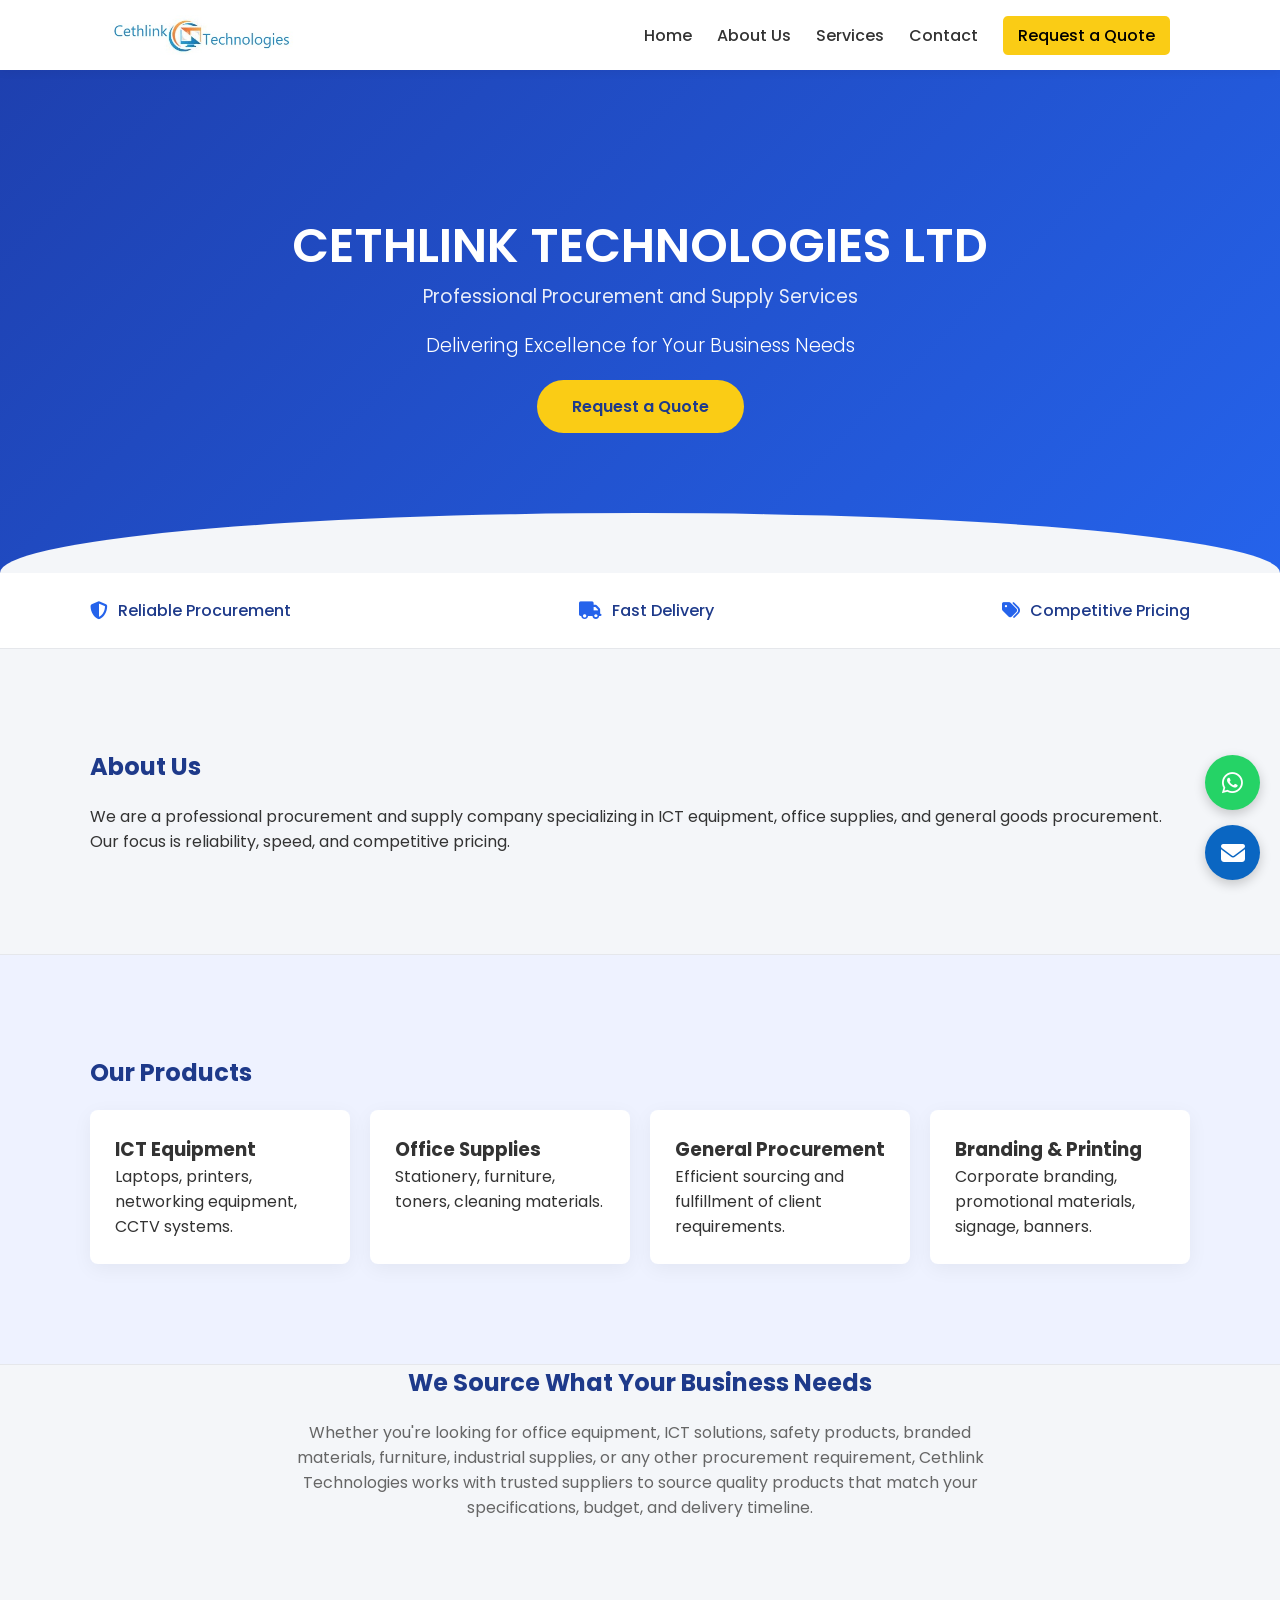
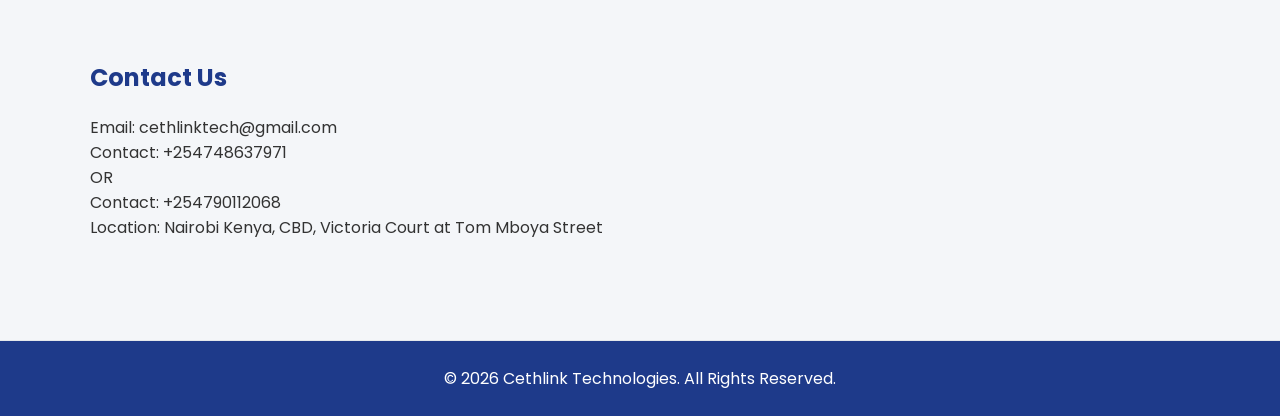
<file: index.html>
<!DOCTYPE html>
<html lang="en">
<head>
    <meta charset="UTF-8">
    <title>CethlinkTechnologies</title>
    <link rel="icon" type="image/x-icon" href="images/favicon.ico">
    <link rel="stylesheet" href="style.css">
    <meta name="viewport" content="width=device-width, initial-scale=1.0">
    <link rel="stylesheet" href="https://cdnjs.cloudflare.com/ajax/libs/font-awesome/6.5.0/css/all.min.css">
    <meta name="google-site-verification" content="2-N0qkaJeh133agaxDLK3oqnitgMT9Hdj_vAepm1tps" />

</head>
<body>

<!-- NAVBAR -->
<nav>
    <div class="nav-container">
        <div class="logo">
            <img src="images/cethlinktechlogo.jpeg" alt="Company Logo" height="40">

        </div>

        <ul class="nav-links">
            <li><a href="#">Home</a></li>
            <li><a href="#about">About Us</a></li>
            <li><a href="#services">Services</a></li>
            <li><a href="#contact">Contact</a></li>
            <li><a href="#services" class="nav-btn">Request a Quote</a></li>
        </ul>
    </div>
</nav>

<!-- HERO -->
<header class="corporate-hero">
    <div class="hero-container">
        <h1>CETHLINK TECHNOLOGIES LTD</h1>
        <h3>Professional Procurement and Supply Services</h3>
        <p>Delivering Excellence for Your Business Needs</p>
        <a href="#" class="hero-pill-btn" onclick="openModal('General Inquiry')"> Request a Quote </a>
    </div>
</header>

<section class="trust-strip">
    <div class="trust-container">
      
      <div class="trust-item">
        <i class="fas fa-shield-alt"></i>
        <span>Reliable Procurement</span>
      </div>
  
      <div class="trust-item">
        <i class="fas fa-truck"></i>
        <span>Fast Delivery</span>
      </div>
  
      <div class="trust-item">
        <i class="fas fa-tags"></i>
        <span>Competitive Pricing</span>
      </div>
  
    </div>
  </section>
  

<section id="about" class="section">
    <div class="container">
        <h2>About Us</h2>
        <p>
            We are a professional procurement and supply company specializing 
            in ICT equipment, office supplies, and general goods procurement. 
            Our focus is reliability, speed, and competitive pricing.
        </p>
    </div>
</section>

<section id="services" class="section light">
    <div class="container">
        <h2>Our Products</h2>

        <div class="services-grid">
            <div class="service-card" onclick="openModal('ICT Equipment')">
                <h3>ICT Equipment</h3>
                <p>Laptops, printers, networking equipment, CCTV systems.</p>
            </div>

            <div class="service-card" onclick="openModal('Office Supplies')">
                <h3>Office Supplies</h3>
                <p>Stationery, furniture, toners, cleaning materials.</p>
            </div>

            <div class="service-card" onclick="openModal('General Procurement')">
                <h3>General Procurement</h3>
                <p>Efficient sourcing and fulfillment of client requirements.</p>
            </div>
            <div class="service-card" onclick="openModal('Branding & Printing')">
                 <h3>Branding & Printing</h3>
                  <p>Corporate branding, promotional materials, signage, banners.</p>
            </div>
        </div>
    </div>
</section>

<section id="procurement" class="section-subtitle">

    <div class="container">

        <h2>We Source What Your Business Needs</h2>

        <p class="section-subtitle">

            Whether you're looking for office equipment, ICT solutions,
            safety products, branded materials, furniture,
            industrial supplies, or any other procurement requirement,
            Cethlink Technologies works with trusted suppliers to source
            quality products that match your specifications,
            budget, and delivery timeline.

        </p>
    </div>
</section>

<section id="contact" class="section">
    <div class="container">
        <h2>Contact Us</h2>
        <p>Email: cethlinktech@gmail.com
         </p>
        <p> Contact: +254748637971
         </p>
         <p> OR
        </p>
         <p> Contact: +254790112068
        </p>
        <p>Location: Nairobi Kenya, CBD, Victoria Court at Tom Mboya Street</p>
    </div>
</section>

<a href="https://mail.google.com/mail/?view=cm&fs=1&to=cethlinktech@gmail.com" target="_blank"
   rel="noopener noreferrer"
   class="floating-email"
   title="Email us at cethlinktech@gmail.com">
   <i class="fas fa-envelope"></i>
</a>

<a href="https://wa.me/254748637971" target="_blank" rel="noopener noreferrer" class="floating-whatsapp" title="Chat with us on WhatsApp">
<i class="fab fa-whatsapp"></i></a>

<footer>
    <p>© 2026 Cethlink Technologies. All Rights Reserved.</p>
</footer>
<section id="contactModal" class="modal">
    <div class="modal-content">
      <span class="close" onclick="closeModal()">&times;</span>
  
      <h2>Request a Quote</h2>
  
      <form id="quoteForm">
  
        <label for="clientName">Full Name</label>
        <input type="text" id="clientName" required>
  
        <label for="clientEmail">Email Address</label>
        <input type="email" id="clientEmail" required>

        <label for="clientPhone">Phone Number</label>
        <input type="tel" id="clientPhone" required>

  
        <label for="clientType">Client Type</label>
        <select id="clientType" required>
          <option value="">Select Client Type</option>
          <option value="Organization">Organization</option>
          <option value="Individual">Individual</option>
        </select>
  
        <label for="clientMessage">Direct Message</label>
        <textarea id="clientMessage" required></textarea>
  
        <button type="submit">Send via Email</button>

  
      </form>

      <div class="contact-cta">
  
        <p>Let's discuss your procurement needs and deliver the best solutions for your business.</p>

      </div>
  
    </div>
    <br>
    <br>
    <br>
  
</section>
  
  <script>

    let selectedService = "";
    
    function openModal(service) {
      selectedService = service;
      document.getElementById("contactModal").style.display = "block";
    }
    
    function closeModal() {
      document.getElementById("contactModal").style.display = "none";
    }
    
    document.getElementById("quoteForm").addEventListener("submit", function(e) {
    
      e.preventDefault();
    
      const name = document.getElementById("clientName").value;
      const email = document.getElementById("clientEmail").value;
      const phone = document.getElementById("clientPhone").value;
      const type = document.getElementById("clientType").value;
      const message = document.getElementById("clientMessage").value;

    
      const fullMessage =
    `Hello, I am interested in ${selectedService}.
    Name: ${name}
    Email: ${email}
    Phone: ${phone}
    Client Type: ${type}
    Details: ${message}`;
    
      const encodedMessage = encodeURIComponent(fullMessage);
    
      window.open("https://mail.google.com/mail/?view=cm&fs=1&to=cethlinktech@gmail.com&su=Service Inquiry&body=" + encodedMessage, "_blank");

    
      closeModal();
    });
    
    </script>
    
</body>
</html>
</file>
<file: style.css>
@import url('https://fonts.googleapis.com/css2?family=Poppins:wght@300;400;600&display=swap');
* {
    margin: 0;
    padding: 0;
    box-sizing: border-box;
    font-family: 'Poppins', sans-serif;
}

body {
    background: #f4f6f9;
    color: #333;
}

/* NAVBAR */
nav {
    background: rgb(255, 255, 255);
    box-shadow: 0 2px 10px rgba(0,0,0,0.05);
    position: sticky;
    top: 0;
    z-index: 1000;
}

.nav-container {
    max-width: 1100px;
    margin: auto;
    padding: 15px 20px;
    display: flex;
    justify-content: space-between;
    align-items: center;
}

.logo {
    display: flex;
    align-items: center;
    font-weight: 600;
    font-size: 18px;
}

.logo-box {
    width: 35px;
    height: 35px;
    background: #1e3a8a;
    color: white;
    display: flex;
    align-items: center;
    justify-content: center;
    margin-right: 10px;
    font-size: 12px;
    border-radius: 5px;
}

.nav-links {
    list-style: none;
    display: flex;
    gap: 25px;
    align-items: center;
}

.nav-links a {
    text-decoration: none;
    color: #333;
    font-weight: 500;
}

.nav-links a:hover {
    color: #1e3a8a;
}

.nav-btn {
    background: #facc15;
    padding: 8px 15px;
    border-radius: 5px;
    color: black !important;
    font-weight: 600;
}

/* CORPORATE HERO */

.corporate-hero {
    background: linear-gradient(135deg, #1e40af, #2563eb);
    color: white;
    text-align: center;
    padding: 140px 20px;
    position: relative;
    overflow: hidden;
}

.hero-container {
    max-width: 800px;
    margin: auto;
}

.corporate-hero h1 {
    font-size: 3rem;
    font-weight: 600;
}

.corporate-hero h3 {
  font-weight: 400;
  opacity: 0.9;
}


.corporate-hero p {
    margin: 20px 0;
    font-size: 1.2rem;
    font-weight: 300;
}

/* Rounded pill button */
.hero-pill-btn {
    display: inline-block;
    background: #facc15;
    color: #1e3a8a;
    padding: 14px 35px;
    border-radius: 50px;
    text-decoration: none;
    font-weight: 600;
    transition: 0.3s ease;
}

.hero-pill-btn:hover {
    background: #fde047;
}

button,
.hero-pill-btn {
    transition: all 0.2s ease;
}

button:hover,
.hero-pill-btn:hover {
    transform: translateY(-2px);
    box-shadow: 0 8px 20px rgba(0,0,0,0.15);
}


/* Smooth curve bottom */
.corporate-hero::after {
    content: "";
    position: absolute;
    bottom: -60px;
    left: 0;
    width: 100%;
    height: 120px;
    background: #f4f6f9;
    border-radius: 50% 50% 0 0;
}


/* Sections */
.section {
  padding: 100px 20px;
  border-bottom: 1px solid #e5e7eb;

}

.light {
    background: #eef2ff;
}

.container {
    max-width: 1100px;
    margin: auto;
}

h2 {
    margin-bottom: 20px;
    color: #1e3a8a;
}

.section-subtitle {
    text-align: center;
    max-width: 700px;
    margin: 0 auto 40px;
    color: #666;
}

.products-grid {
    display: grid;
    grid-template-columns: repeat(auto-fit, minmax(250px, 1fr));
    gap: 20px;
}

.product-card {
    background: white;
    padding: 25px;
    border-radius: 10px;
    cursor: pointer;
    transition: all 0.3s ease;
    box-shadow: 0 5px 20px rgba(0,0,0,0.05);
}

.product-card:hover {
    transform: translateY(-5px);
    box-shadow: 0 10px 25px rgba(0,0,0,0.1);
}

.product-card h3 {
    color: #1e3a8a;
    margin-bottom: 10px;
}

.product-card p {
    color: #555;
    font-size: 0.95rem;
}

.modal {
    display: none;
    position: fixed;
    z-index: 2000;
    left: 0;
    top: 0;
    width: 100%;
    height: 100%;
    
    background: rgba(0,0,0,0.5);
    
    
  }

  
  
  .modal-content {
    background: white;
    width: 90%;
    max-width: 500px;
    margin: 5% auto;   
    padding: 20px;
    border-radius: 8px;
  }
    
  /* CONTACT CTA */
.contact-cta {
  text-align: center;
  margin-bottom: 50px;
}


.contact-cta p {
  color: #555;
  margin-bottom: 20px;
}


  
  .close {
    float: right;
    font-size: 24px;
    cursor: pointer;
  }
  
  @keyframes fadeIn {
    from { transform: translateY(-20px); opacity: 0; }
    to { transform: translateY(0); opacity: 1; }
  }
  

/* Cards */
.services-grid {
    display: flex;
    gap: 20px;
    flex-wrap: wrap;
}

.service-card {
    background: white;
    padding: 25px;
    border-radius: 8px;
    flex: 1;
    min-width: 250px;
    box-shadow: 0 5px 20px rgba(0,0,0,0.05);
    transition: all 0.3s ease;
}

footer {
    background: #1e3a8a;
    color: white;
    text-align: center;
    padding: 25px;
}

.floating-whatsapp,
.floating-email {
    position: fixed;
    right: 20px;
    width: 55px;
    height: 55px;
    border-radius: 50%;
    color: white;
    font-size: 24px;
    display: flex;
    align-items: center;
    justify-content: center;
    text-decoration: none;
    box-shadow: 0 4px 12px rgba(0,0,0,0.2);
    transition: transform 0.3s ease;
    z-index: 1000;
}

.floating-whatsapp {
    bottom: 90px;
    background-color: #25D366;
}

.floating-email {
    bottom: 20px;
    background-color: #0A66C2;
}

.floating-whatsapp:hover,
.floating-email:hover {
    transform: scale(1.1);
}
.service-card {
    background: white;
    padding: 25px;
    border-radius: 8px;
    flex: 1;
    min-width: 250px;
    box-shadow: 0 5px 20px rgba(0,0,0,0.05);
    cursor: pointer;
}

  
  .service-card:hover {
    transform: translateY(-5px);
    box-shadow: 0 5px 15px rgba(0,0,0,0.1);
  }
  
  
 
  
  .close {
    float: right;
    font-size: 22px;
    cursor: pointer;
  }
  
  form {
    display: flex;
    flex-direction: column;
  }
  
  label {
    margin-top: 10px;
  }
  
  input, select, textarea {
    padding: 8px;
    margin-top: 5px;
  }
  
  button {
    margin-top: 15px;
    padding: 10px;
    background: #0A66C2;
    color: white;
    border: none;
    cursor: pointer;
  }

  /* TRUST STRIP */
.trust-strip {
  background: white;
  padding: 25px 20px;
  border-bottom: 1px solid #e5e7eb;
}

.trust-container {
  max-width: 1100px;
  margin: auto;
  display: flex;
  justify-content: space-between;
  align-items: center;
  flex-wrap: wrap;
  gap: 20px;
}

.trust-item {
  display: flex;
  align-items: center;
  gap: 10px;
  font-weight: 500;
  color: #1e3a8a;
}

.trust-item i {
  font-size: 18px;
  color: #2563eb;
}

  
  @media (max-width: 768px) {

    .nav-links {
      flex-direction: column;
      gap: 15px;
      background: white;
      position: absolute;
      top: 70px;
      right: 0;
      width: 200px;
      padding: 20px;
      display: none; /* hide for now */
    }
  
  }

  @media (max-width: 768px) {

    .corporate-hero {
      padding: 100px 20px;
    }
  
    .corporate-hero h1 {
      font-size: 2rem;
    }
  
    .corporate-hero h3 {
      font-size: 1rem;
    }
  
    .corporate-hero p {
      font-size: 0.9rem;
    }
  
  }

  @media (max-width: 768px) {
    .trust-container {
      flex-direction: column;
      text-align: center;
    }
  }
  

  @media (max-width: 480px) {

    .floating-whatsapp,
    .floating-email {
      width: 45px;
      height: 45px;
      font-size: 18px;
    }
  
  }
</file>
